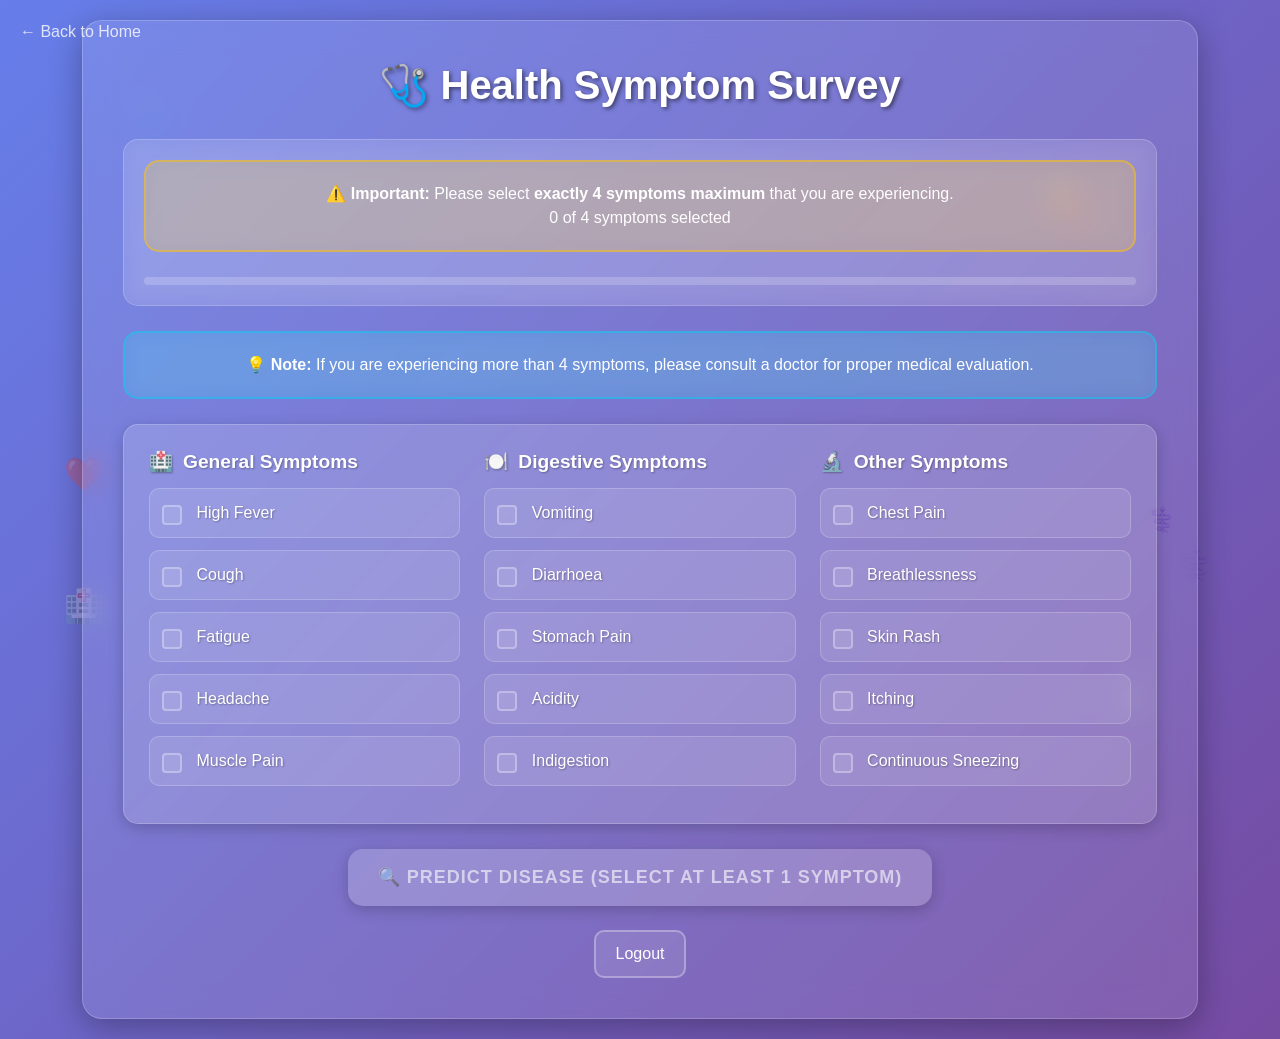
<file: templates/survey.html>
<!DOCTYPE html>
<html>
<head>
    <meta charset="UTF-8">
    <meta name="viewport" content="width=device-width, initial-scale=1.0">
    <title>Health Survey - Prevento</title>
    <link href="https://cdn.jsdelivr.net/npm/bootstrap@5.3.0/dist/css/bootstrap.min.css" rel="stylesheet">
    <style>
        body {
            font-family: 'Segoe UI', Tahoma, Geneva, Verdana, sans-serif;
            margin: 0;
            padding: 0;
            min-height: 100vh;
            background: linear-gradient(135deg, #667eea 0%, #764ba2 25%, #f093fb 50%, #f5576c 75%, #4facfe 100%);
            background-size: 400% 400%;
            animation: gradientShift 15s ease infinite;
            color: white;
            overflow-x: hidden;
        }
        
        @keyframes gradientShift {
            0% { background-position: 0% 50%; }
            50% { background-position: 100% 50%; }
            100% { background-position: 0% 50%; }
        }
        
        /* Floating Medical Icons Animation */
        .floating-icons {
            position: fixed;
            top: 0;
            left: 0;
            width: 100%;
            height: 100%;
            pointer-events: none;
            z-index: 1;
        }
        
        .floating-icon {
            position: absolute;
            font-size: 2rem;
            opacity: 0.3;
            animation: float 6s ease-in-out infinite;
        }
        
        .floating-icon:nth-child(1) {
            top: 10%;
            left: 10%;
            animation-delay: 0s;
        }
        
        .floating-icon:nth-child(2) {
            top: 20%;
            right: 15%;
            animation-delay: 1s;
        }
        
        .floating-icon:nth-child(3) {
            bottom: 30%;
            left: 5%;
            animation-delay: 2s;
        }
        
        .floating-icon:nth-child(4) {
            bottom: 20%;
            right: 10%;
            animation-delay: 3s;
        }
        
        .floating-icon:nth-child(5) {
            top: 50%;
            left: 5%;
            animation-delay: 4s;
        }
        
        .floating-icon:nth-child(6) {
            top: 60%;
            right: 5%;
            animation-delay: 5s;
        }
        
        @keyframes float {
            0%, 100% {
                transform: translateY(0px) rotate(0deg);
                opacity: 0.3;
            }
            50% {
                transform: translateY(-20px) rotate(10deg);
                opacity: 0.6;
            }
        }
        
        .survey-container {
            background: rgba(255, 255, 255, 0.1);
            backdrop-filter: blur(15px);
            border-radius: 20px;
            padding: 40px;
            box-shadow: 0 8px 32px rgba(0, 0, 0, 0.3);
            border: 1px solid rgba(255, 255, 255, 0.2);
            margin: 20px auto;
            max-width: 1200px;
            position: relative;
            z-index: 2;
            animation: slideInUp 0.8s ease-out;
        }
        
        @keyframes slideInUp {
            from {
                opacity: 0;
                transform: translateY(50px);
            }
            to {
                opacity: 1;
                transform: translateY(0);
            }
        }
        
        .survey-header {
            text-align: center;
            margin-bottom: 30px;
        }
        
        .survey-header h2 {
            font-size: 2.5rem;
            font-weight: 700;
            margin-bottom: 10px;
            text-shadow: 2px 2px 4px rgba(0, 0, 0, 0.5);
            color: #ffffff;
            animation: heartbeat 2s ease-in-out infinite;
        }
        
        @keyframes heartbeat {
            0%, 100% {
                transform: scale(1);
            }
            50% {
                transform: scale(1.05);
            }
        }
        
        /* Progress Bar Animation */
        .progress-container {
            background: rgba(255, 255, 255, 0.1);
            border-radius: 15px;
            padding: 20px;
            margin-bottom: 25px;
            backdrop-filter: blur(10px);
            border: 1px solid rgba(255, 255, 255, 0.2);
            animation: fadeInDown 1s ease-out 0.3s both;
        }
        
        @keyframes fadeInDown {
            from {
                opacity: 0;
                transform: translateY(-30px);
            }
            to {
                opacity: 1;
                transform: translateY(0);
            }
        }
        
        .progress-bar {
            width: 100%;
            height: 8px;
            background: rgba(255, 255, 255, 0.2);
            border-radius: 4px;
            overflow: hidden;
            position: relative;
        }
        
        .progress-fill {
            height: 100%;
            background: linear-gradient(90deg, #28a745, #20c997);
            border-radius: 4px;
            transition: width 0.5s ease;
            position: relative;
        }
        
        .progress-fill::after {
            content: '';
            position: absolute;
            top: 0;
            left: 0;
            right: 0;
            bottom: 0;
            background: linear-gradient(90deg, transparent, rgba(255, 255, 255, 0.4), transparent);
            animation: progressShimmer 2s ease-in-out infinite;
        }
        
        @keyframes progressShimmer {
            0% { transform: translateX(-100%); }
            100% { transform: translateX(100%); }
        }
        
        .symptom-section {
            background: rgba(255, 255, 255, 0.15);
            border-radius: 15px;
            padding: 25px;
            margin-bottom: 25px;
            box-shadow: 0 4px 15px rgba(0, 0, 0, 0.2);
            border: 1px solid rgba(255, 255, 255, 0.2);
            animation: slideInLeft 0.8s ease-out 0.7s both;
        }
        
        @keyframes slideInLeft {
            from {
                opacity: 0;
                transform: translateX(-30px);
            }
            to {
                opacity: 1;
                transform: translateX(0);
            }
        }
        
        .symptom-item {
            margin-bottom: 12px;
            padding: 12px;
            border-radius: 10px;
            background: rgba(255, 255, 255, 0.1);
            border: 1px solid rgba(255, 255, 255, 0.2);
            transition: all 0.3s ease;
            position: relative;
            overflow: hidden;
        }
        
        .symptom-item::before {
            content: '';
            position: absolute;
            top: 0;
            left: -100%;
            width: 100%;
            height: 100%;
            background: linear-gradient(90deg, transparent, rgba(255, 255, 255, 0.1), transparent);
            transition: left 0.5s;
        }
        
        .symptom-item:hover::before {
            left: 100%;
        }
        
        .symptom-item:hover {
            background: rgba(255, 255, 255, 0.2);
            transform: translateY(-2px) scale(1.02);
            box-shadow: 0 4px 12px rgba(0, 0, 0, 0.2);
        }
        
        .symptom-item.selected {
            background: rgba(40, 167, 69, 0.3);
            border-color: #28a745;
            animation: selectedPulse 0.6s ease-out;
        }
        
        @keyframes selectedPulse {
            0% { transform: scale(1); }
            50% { transform: scale(1.05); }
            100% { transform: scale(1); }
        }
        
        .symptom-limit {
            background: rgba(255, 193, 7, 0.2);
            border: 2px solid rgba(255, 193, 7, 0.5);
            border-radius: 15px;
            padding: 20px;
            margin-bottom: 25px;
            text-align: center;
            backdrop-filter: blur(10px);
            animation: bounceIn 0.8s ease-out 1s both;
        }
        
        @keyframes bounceIn {
            0% {
                opacity: 0;
                transform: scale(0.3);
            }
            50% {
                opacity: 1;
                transform: scale(1.05);
            }
            70% {
                transform: scale(0.9);
            }
            100% {
                opacity: 1;
                transform: scale(1);
            }
        }
        
        .symptom-checkbox {
            background: rgba(255, 255, 255, 0.1);
            border: 2px solid rgba(255, 255, 255, 0.3);
            border-radius: 5px;
            width: 20px;
            height: 20px;
            margin-right: 10px;
            transition: all 0.3s ease;
        }
        
        .symptom-checkbox:checked {
            background: linear-gradient(135deg, #28a745, #20c997);
            border-color: #28a745;
            animation: checkmarkPulse 0.4s ease-out;
        }
        
        @keyframes checkmarkPulse {
            0% { transform: scale(1); }
            50% { transform: scale(1.2); }
            100% { transform: scale(1); }
        }
        
        .form-check-label {
            color: white;
            font-weight: 500;
            text-shadow: 1px 1px 2px rgba(0, 0, 0, 0.3);
            cursor: pointer;
            transition: all 0.3s ease;
        }
        
        .form-check-label:hover {
            color: #28a745;
            transform: translateX(5px);
        }
        
        .btn-predict {
            background: linear-gradient(135deg, #28a745 0%, #20c997 100%);
            border: none;
            border-radius: 15px;
            padding: 15px 30px;
            font-size: 18px;
            font-weight: 600;
            color: white;
            transition: all 0.3s ease;
            text-transform: uppercase;
            letter-spacing: 1px;
            box-shadow: 0 4px 15px rgba(0, 0, 0, 0.2);
            position: relative;
            overflow: hidden;
            animation: slideInRight 0.8s ease-out 1.1s both;
        }
        
        @keyframes slideInRight {
            from {
                opacity: 0;
                transform: translateX(30px);
            }
            to {
                opacity: 1;
                transform: translateX(0);
            }
        }
        
        .btn-predict::before {
            content: '';
            position: absolute;
            top: 0;
            left: -100%;
            width: 100%;
            height: 100%;
            background: linear-gradient(90deg, transparent, rgba(255, 255, 255, 0.3), transparent);
            transition: left 0.5s;
        }
        
        .btn-predict:hover:not(:disabled)::before {
            left: 100%;
        }
        
        .btn-predict:hover:not(:disabled) {
            transform: translateY(-3px) scale(1.05);
            box-shadow: 0 8px 25px rgba(0, 0, 0, 0.3);
            background: linear-gradient(135deg, #20c997 0%, #28a745 100%);
            color: white;
        }
        
        .btn-predict:disabled {
            background: rgba(255, 255, 255, 0.2);
            color: rgba(255, 255, 255, 0.6);
            cursor: not-allowed;
        }
        
        .btn-logout {
            background: rgba(255, 255, 255, 0.1);
            border: 2px solid rgba(255, 255, 255, 0.3);
            border-radius: 10px;
            padding: 10px 20px;
            color: white;
            text-decoration: none;
            transition: all 0.3s ease;
        }
        
        .btn-logout:hover {
            background: rgba(255, 255, 255, 0.2);
            color: white;
            text-decoration: none;
            transform: translateY(-2px);
        }
        
        .section-title {
            color: white;
            font-weight: 600;
            text-shadow: 1px 1px 2px rgba(0, 0, 0, 0.3);
            margin-bottom: 15px;
            font-size: 1.2rem;
            display: flex;
            align-items: center;
            gap: 10px;
        }
        
        .section-title .icon {
            animation: pulse 2s ease-in-out infinite;
        }
        
        @keyframes pulse {
            0%, 100% {
                transform: scale(1);
            }
            50% {
                transform: scale(1.2);
            }
        }
        
        .info-alert {
            background: rgba(13, 202, 240, 0.2);
            border: 2px solid rgba(13, 202, 240, 0.5);
            border-radius: 15px;
            padding: 20px;
            margin-bottom: 25px;
            text-align: center;
            backdrop-filter: blur(10px);
            animation: fadeIn 1s ease-out 0.5s both;
        }
        
        @keyframes fadeIn {
            from {
                opacity: 0;
            }
            to {
                opacity: 1;
            }
        }
        
        .back-home {
            position: absolute;
            top: 20px;
            left: 20px;
            z-index: 3;
            animation: slideInDown 0.8s ease-out 0.2s both;
        }
        
        @keyframes slideInDown {
            from {
                opacity: 0;
                transform: translateY(-30px);
            }
            to {
                opacity: 1;
                transform: translateY(0);
            }
        }
        
        .back-home a {
            color: rgba(255, 255, 255, 0.8);
            text-decoration: none;
            font-weight: 500;
            transition: color 0.3s ease;
            display: flex;
            align-items: center;
            gap: 5px;
        }
        
        .back-home a:hover {
            color: white;
            transform: translateX(-5px);
        }
        
        /* Medical Cross Animation */
        .medical-cross {
            position: absolute;
            top: 50%;
            right: 20px;
            transform: translateY(-50%);
            font-size: 1.5rem;
            opacity: 0.5;
            animation: rotate 4s linear infinite;
        }
        
        @keyframes rotate {
            from {
                transform: translateY(-50%) rotate(0deg);
            }
            to {
                transform: translateY(-50%) rotate(360deg);
            }
        }
        
        @media (max-width: 768px) {
            .survey-container {
                padding: 20px;
                margin: 10px;
            }
            
            .survey-header h2 {
                font-size: 2rem;
            }
            
            .back-home {
                position: relative;
                top: auto;
                left: auto;
                text-align: center;
                margin-bottom: 20px;
            }
            
            .floating-icons {
                display: none;
            }
        }
    </style>
    <script>
        let selectedCount = 0;
        const maxSymptoms = 4;
        
        function updateSelection(checkbox) {
            if (checkbox.checked) {
                if (selectedCount >= maxSymptoms) {
                    checkbox.checked = false;
                    alert('You can only select up to 4 symptoms!');
                    return;
                }
                selectedCount++;
                checkbox.closest('.symptom-item').classList.add('selected');
            } else {
                selectedCount--;
                checkbox.closest('.symptom-item').classList.remove('selected');
            }
            
            // Update counter display
            document.getElementById('symptom-counter').textContent = selectedCount;
            
            // Update progress bar
            const progressFill = document.querySelector('.progress-fill');
            const progressPercentage = (selectedCount / maxSymptoms) * 100;
            progressFill.style.width = progressPercentage + '%';
            
            // Update submit button state
            const submitBtn = document.getElementById('submit-btn');
            if (selectedCount > 0) {
                submitBtn.disabled = false;
                submitBtn.textContent = `🔍 Predict Disease (${selectedCount} symptoms)`;
            } else {
                submitBtn.disabled = true;
                submitBtn.textContent = '🔍 Predict Disease (Select at least 1 symptom)';
            }
        }
    </script>
</head>
<body>
    <!-- Floating Medical Icons -->
    <div class="floating-icons">
        <div class="floating-icon">🩺</div>
        <div class="floating-icon">💊</div>
        <div class="floating-icon">🏥</div>
        <div class="floating-icon">🔬</div>
        <div class="floating-icon">❤️</div>
        <div class="floating-icon">⚕️</div>
    </div>
    
    <div class="back-home">
        <a href="/">← Back to Home</a>
    </div>
    
    <div class="container">
        <div class="survey-container">
            <div class="medical-cross">⚕️</div>
            
            <div class="survey-header">
                <h2>🩺 Health Symptom Survey</h2>
            </div>
            
            <!-- Progress Bar -->
            <div class="progress-container">
                <div class="symptom-limit">
                    <strong>⚠️ Important:</strong> Please select <strong>exactly 4 symptoms maximum</strong> that you are experiencing.
                    <br><span id="symptom-counter">0</span> of 4 symptoms selected
                </div>
                <div class="progress-bar">
                    <div class="progress-fill" style="width: 0%"></div>
                </div>
            </div>
            
            <div class="info-alert">
                <strong>💡 Note:</strong> If you are experiencing more than 4 symptoms, please consult a doctor for proper medical evaluation.
            </div>
            
            <form method="POST" action="/predict">
                <div class="symptom-section">
                    <div class="row">
                        <!-- Column 1 -->
                        <div class="col-md-4">
                            <h5 class="section-title">
                                <span class="icon">🏥</span> General Symptoms
                            </h5>
                            <div class="symptom-item">
                                <input type="checkbox" class="form-check-input symptom-checkbox" name="symptom1" value="high_fever" id="high_fever" onchange="updateSelection(this)">
                                <label class="form-check-label" for="high_fever">High Fever</label>
                            </div>
                            <div class="symptom-item">
                                <input type="checkbox" class="form-check-input symptom-checkbox" name="symptom2" value="cough" id="cough" onchange="updateSelection(this)">
                                <label class="form-check-label" for="cough">Cough</label>
                            </div>
                            <div class="symptom-item">
                                <input type="checkbox" class="form-check-input symptom-checkbox" name="symptom3" value="fatigue" id="fatigue" onchange="updateSelection(this)">
                                <label class="form-check-label" for="fatigue">Fatigue</label>
                            </div>
                            <div class="symptom-item">
                                <input type="checkbox" class="form-check-input symptom-checkbox" name="symptom4" value="headache" id="headache" onchange="updateSelection(this)">
                                <label class="form-check-label" for="headache">Headache</label>
                            </div>
                            <div class="symptom-item">
                                <input type="checkbox" class="form-check-input symptom-checkbox" name="symptom5" value="muscle_pain" id="muscle_pain" onchange="updateSelection(this)">
                                <label class="form-check-label" for="muscle_pain">Muscle Pain</label>
                            </div>
                        </div>
                        
                        <!-- Column 2 -->
                        <div class="col-md-4">
                            <h5 class="section-title">
                                <span class="icon">🍽️</span> Digestive Symptoms
                            </h5>
                            <div class="symptom-item">
                                <input type="checkbox" class="form-check-input symptom-checkbox" name="symptom6" value="vomiting" id="vomiting" onchange="updateSelection(this)">
                                <label class="form-check-label" for="vomiting">Vomiting</label>
                            </div>
                            <div class="symptom-item">
                                <input type="checkbox" class="form-check-input symptom-checkbox" name="symptom7" value="diarrhoea" id="diarrhoea" onchange="updateSelection(this)">
                                <label class="form-check-label" for="diarrhoea">Diarrhoea</label>
                            </div>
                            <div class="symptom-item">
                                <input type="checkbox" class="form-check-input symptom-checkbox" name="symptom8" value="stomach_pain" id="stomach_pain" onchange="updateSelection(this)">
                                <label class="form-check-label" for="stomach_pain">Stomach Pain</label>
                            </div>
                            <div class="symptom-item">
                                <input type="checkbox" class="form-check-input symptom-checkbox" name="symptom9" value="acidity" id="acidity" onchange="updateSelection(this)">
                                <label class="form-check-label" for="acidity">Acidity</label>
                            </div>
                            <div class="symptom-item">
                                <input type="checkbox" class="form-check-input symptom-checkbox" name="symptom10" value="indigestion" id="indigestion" onchange="updateSelection(this)">
                                <label class="form-check-label" for="indigestion">Indigestion</label>
                            </div>
                        </div>
                        
                        <!-- Column 3 -->
                        <div class="col-md-4">
                            <h5 class="section-title">
                                <span class="icon">🔬</span> Other Symptoms
                            </h5>
                            <div class="symptom-item">
                                <input type="checkbox" class="form-check-input symptom-checkbox" name="symptom11" value="chest_pain" id="chest_pain" onchange="updateSelection(this)">
                                <label class="form-check-label" for="chest_pain">Chest Pain</label>
                            </div>
                            <div class="symptom-item">
                                <input type="checkbox" class="form-check-input symptom-checkbox" name="symptom12" value="breathlessness" id="breathlessness" onchange="updateSelection(this)">
                                <label class="form-check-label" for="breathlessness">Breathlessness</label>
                            </div>
                            <div class="symptom-item">
                                <input type="checkbox" class="form-check-input symptom-checkbox" name="symptom13" value="skin_rash" id="skin_rash" onchange="updateSelection(this)">
                                <label class="form-check-label" for="skin_rash">Skin Rash</label>
                            </div>
                            <div class="symptom-item">
                                <input type="checkbox" class="form-check-input symptom-checkbox" name="symptom14" value="itching" id="itching" onchange="updateSelection(this)">
                                <label class="form-check-label" for="itching">Itching</label>
                            </div>
                            <div class="symptom-item">
                                <input type="checkbox" class="form-check-input symptom-checkbox" name="symptom15" value="continuous_sneezing" id="continuous_sneezing" onchange="updateSelection(this)">
                                <label class="form-check-label" for="continuous_sneezing">Continuous Sneezing</label>
                            </div>
                        </div>
                    </div>
                </div>
                
                <div class="text-center">
                    <button type="submit" class="btn btn-predict" id="submit-btn" disabled>
                        🔍 Predict Disease (Select at least 1 symptom)
                    </button>
                </div>
            </form>
            
            <div class="text-center mt-4">
                <a href="/logout" class="btn btn-logout">Logout</a>
            </div>
        </div>
    </div>
</body>
</html>
</file>
